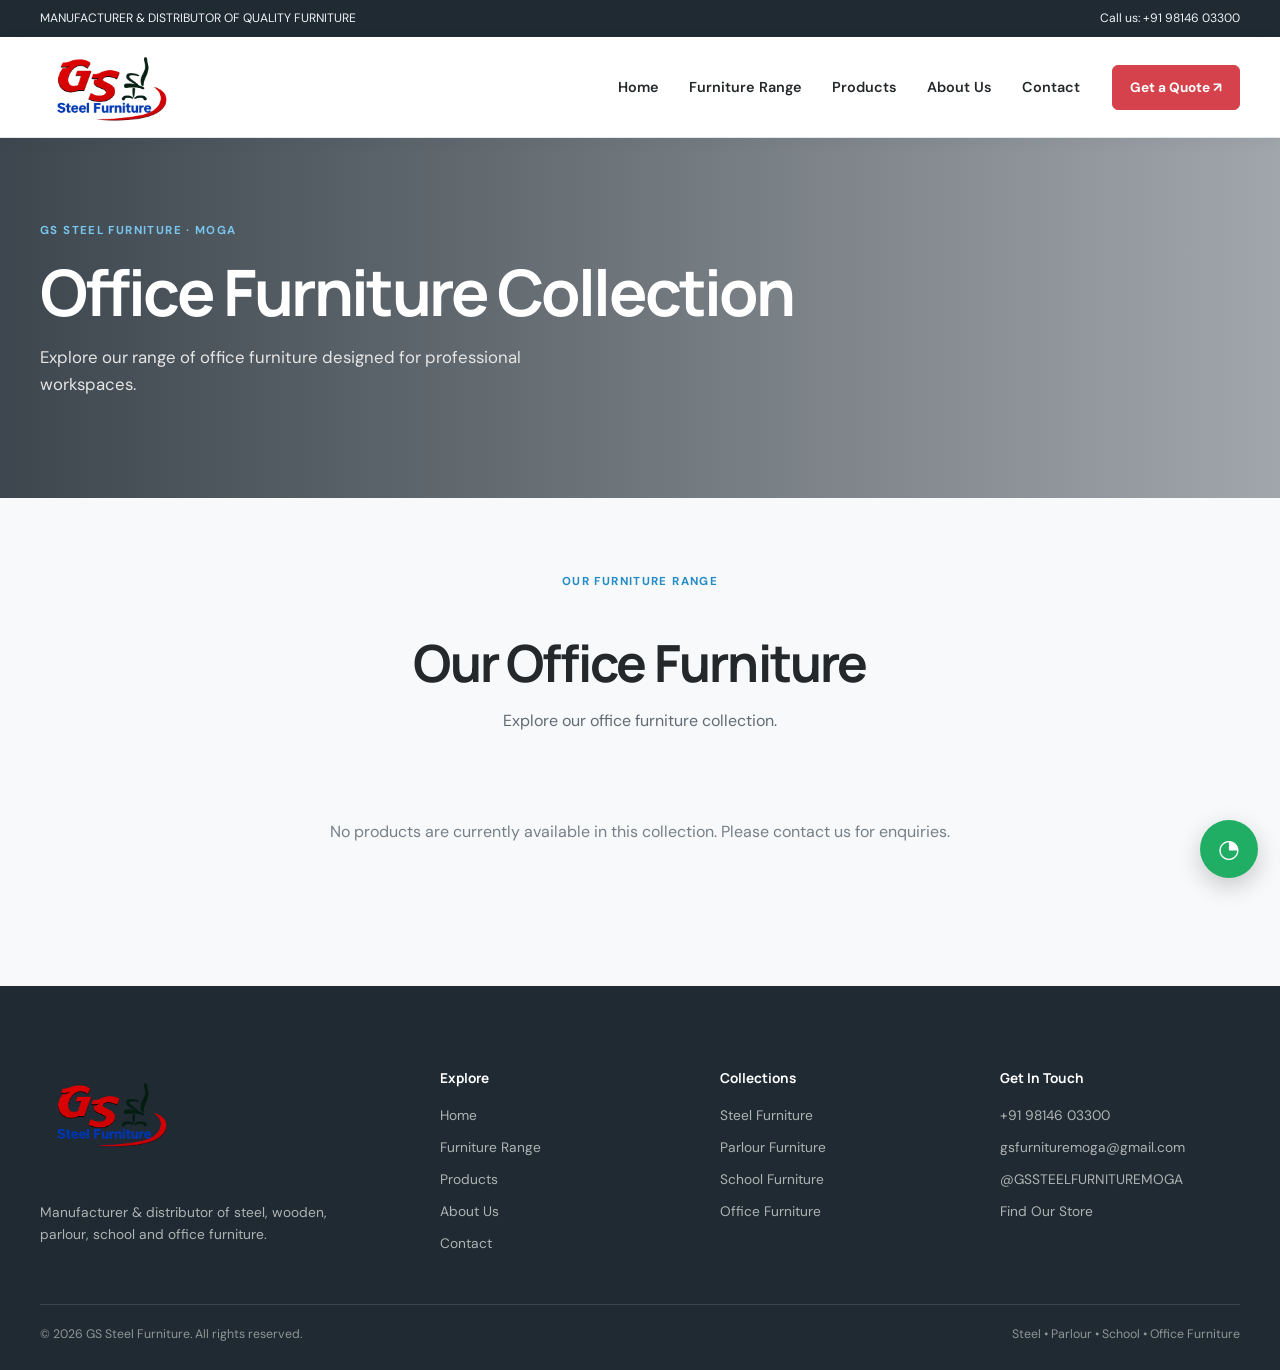
<file: officeFurniture.html>
<!DOCTYPE html>
<html lang="en">
<head>
    <meta charset="UTF-8">
    <meta name="viewport" content="width=device-width, initial-scale=1.0">
    <meta name="theme-color" content="#202a33">

    <meta name="description" content="Explore the office furniture collection at GS Steel Furniture, Moga, Punjab.">

    <title>Office Furniture Collection | GS Steel Furniture</title>

    <!-- Google Fonts -->
    <link rel="preconnect" href="https://fonts.googleapis.com">
    <link rel="preconnect" href="https://fonts.gstatic.com" crossorigin>

    <link href="https://fonts.googleapis.com/css2?family=DM+Sans:wght@400;500;600;700&family=Manrope:wght@400;500;600;700;800&display=swap" rel="stylesheet">

    <!-- Main Stylesheet -->
    <link rel="stylesheet" href="./style.css">

    <!-- Office Page Styles -->
    <style>
        /* OFFICE HERO */

        .office-hero {
            min-height: 360px;
            display: flex;
            align-items: center;
            color: white;
            background:
                linear-gradient(
                    90deg,
                    rgba(20, 31, 40, .82),
                    rgba(20, 31, 40, .38)
                ),
                url("https://images.unsplash.com/photo-1497366754035-f200968a6e72?auto=format&fit=crop&w=2000&q=85")
                center/cover;
        }

        .office-hero-content {
            width: min(1200px, calc(100% - 48px));
            margin: auto;
            padding: 75px 0;
        }

        .office-hero h1 {
            color: white;
            font-size: clamp(2.5rem, 5vw, 4rem);
            letter-spacing: -.045em;
            margin: 15px 0;
        }

        .office-hero p {
            max-width: 550px;
            color: #e5e5e5;
            font-size: 1.05rem;
        }

        .office-hero .eyebrow {
            color: #79c5ed;
        }

        /* PRODUCT SECTION */

        .office-products {
            padding: 75px 0 90px;
        }

        .office-products .container {
            width: min(1200px, calc(100% - 48px));
            margin: auto;
        }

        .office-products-heading {
            margin-bottom: 35px;
            text-align: center;
        }

        .office-products-heading h2 {
            margin-bottom: 10px;
        }

        .office-products-heading p {
            color: var(--muted);
        }

        /* PRODUCT GRID */

        .office-product-grid {
            display: grid;
            grid-template-columns: repeat(3, minmax(0, 1fr));
            gap: 22px;
        }

        /* PRODUCT CARD */

        .office-product-card {
            display: flex;
            flex-direction: column;
            background: white;
            border: 1px solid var(--line);
            border-radius: 10px;
            overflow: hidden;
            box-shadow: 0 5px 18px rgba(25, 43, 58, .045);
            transition: .25s;
        }

        .office-product-card:hover {
            transform: translateY(-5px);
            box-shadow: 0 15px 35px rgba(25, 43, 58, .11);
        }

        /* CORRECTED PRODUCT IMAGE SIZE */

        .office-product-image {
            width: 100%;
            height: 245px;
            overflow: hidden;
            position: relative;
            flex-shrink: 0;
            background: #eef1f3;
            display: flex;
            align-items: center;
            justify-content: center;
            color: #858b90;
            font-size: .8rem;
            font-weight: 700;
            letter-spacing: .06em;
        }

        .office-product-image img {
            width: 100%;
            height: 100%;
            object-fit: contain;
            display: block;
        }

        /* PRODUCT INFORMATION */

        .office-product-info {
            padding: 21px;
            width: 100%;
            box-sizing: border-box;
        }

        .office-product-info h3 {
            font-size: 1.1rem;
            margin: 0 0 18px;
        }

        .office-product-details {
            display: flex;
            flex-direction: column;
            gap: 11px;
        }

        .office-detail-row {
            display: flex;
            justify-content: space-between;
            gap: 12px;
            padding-bottom: 9px;
            border-bottom: 1px solid var(--line);
            font-size: .86rem;
        }

        .office-detail-label {
            font-weight: 700;
            color: var(--ink);
        }

        .office-detail-value {
            color: var(--muted);
            text-align: right;
        }

        /* EMPTY PRODUCT MESSAGE */

        .no-products-message {
            grid-column: 1 / -1;
            text-align: center;
            color: #777f87;
            padding: 35px 20px;
            font-size: 16px;
        }

        /* FEATURED PRODUCT LABEL */

        .product-featured-label {
            display: inline-block;
            color: #d6424b;
            font-size: 12px;
            font-weight: 700;
            text-transform: uppercase;
            letter-spacing: 1px;
            margin-bottom: 8px;
        }

        /* RESPONSIVE */

        @media (max-width: 900px) {
            .office-product-grid {
                grid-template-columns: repeat(2, minmax(0, 1fr));
            }
        }

        @media (max-width: 700px) {
            .office-hero {
                min-height: 300px;
            }

            .office-hero-content {
                width: min(100% - 34px, 1200px);
            }

            .office-products .container {
                width: min(100% - 34px, 1200px);
            }

            .office-product-grid {
                grid-template-columns: 1fr;
            }

            .office-product-image {
                height: 230px;
            }

            .office-products {
                padding: 65px 0;
            }
        }
    </style>
</head>

<body>

    <!-- TOP BAR -->
    <div class="topbar">
        <div class="container">
            <span>MANUFACTURER & DISTRIBUTOR OF QUALITY FURNITURE</span>
            <span>Call us: +91 98146 03300</span>
        </div>
    </div>

    <!-- NAVIGATION -->
    <header class="navbar">
        <div class="container nav-inner">

            <a href="index.html#home" class="logo">
                <img src="./images/GSlogoMAIN.png" alt="GS Steel Furniture">
            </a>

            <button class="menu-toggle" aria-label="Open menu" aria-expanded="false">
                ☰
            </button>

            <nav class="nav-links">
                <a href="index.html#home">Home</a>
                <a href="index.html#collections">Furniture Range</a>
                <a href="index.html#featured">Products</a>
                <a href="index.html#about">About Us</a>
                <a href="index.html#contact">Contact</a>
            </nav>

            <a class="btn btn-dark nav-cta" href="index.html#contact">
                Get a Quote ↗
            </a>

        </div>
    </header>

    <main>

        <!-- OFFICE HERO -->
        <section class="office-hero">
            <div class="office-hero-content">

                <div class="eyebrow">GS Steel Furniture · Moga</div>

                <h1>Office Furniture Collection</h1>

                <p>
                    Explore our range of office furniture designed
                    for professional workspaces.
                </p>

            </div>
        </section>

        <!-- OFFICE PRODUCTS -->
        <section class="office-products">

            <div class="container">

                <div class="office-products-heading">
                    <div class="eyebrow">Our Furniture Range</div>
                    <h2>Our Office Furniture</h2>
                    <p>Explore our office furniture collection.</p>
                </div>

                <!-- PRODUCTS LOADED FROM CMS -->
                <div class="office-product-grid"></div>

            </div>
        </section>

    </main>

    <!-- FOOTER -->
    <footer class="footer">
        <div class="container">

            <div class="footer-grid">

                <div>
                    <a class="logo" href="index.html#home">
                        <img src="./images/GSlogoMAIN.png" alt="GS Steel Furniture">
                    </a>

                    <p class="footer-description">
                        Manufacturer & distributor of steel, wooden,
                        parlour, school and office furniture.
                    </p>
                </div>

                <div>
                    <h4>Explore</h4>

                    <div class="footer-links">
                        <a href="index.html#home">Home</a>
                        <a href="index.html#collections">Furniture Range</a>
                        <a href="index.html#featured">Products</a>
                        <a href="index.html#about">About Us</a>
                        <a href="index.html#contact">Contact</a>
                    </div>
                </div>

                <div>
                    <h4>Collections</h4>

                    <div class="footer-links">
                        <a href="steelFurniture.html">Steel Furniture</a>
                        <a href="parlourFurniture.html">Parlour Furniture</a>
                        <a href="schoolFurniture.html">School Furniture</a>
                        <a href="officeFurniture.html">Office Furniture</a>
                    </div>
                </div>

                <div>
                    <h4>Get In Touch</h4>

                    <div class="footer-links">
                        <a href="tel:+919814603300">+91 98146 03300</a>

                        <a href="mailto:gsfurnituremoga@gmail.com">
                            gsfurnituremoga@gmail.com
                        </a>

                        <a href="https://www.instagram.com/gssteelfurnituremoga/" target="_blank" rel="noopener">
                            @GSSTEELFURNITUREMOGA
                        </a>

                        <a href="index.html#contact">Find Our Store</a>
                    </div>
                </div>

            </div>

            <div class="footer-bottom">
                <span>
                    © <span id="year"></span>
                    GS Steel Furniture. All rights reserved.
                </span>

                <span>
                    Steel • Parlour • School • Office Furniture
                </span>
            </div>

        </div>
    </footer>

    <!-- WHATSAPP BUTTON -->
    <a
        class="whatsapp"
        href="https://wa.me/919814603300"
        target="_blank"
        rel="noopener"
        aria-label="Chat with us on WhatsApp"
    >
        ◔
    </a>

    <!-- JAVASCRIPT -->

    <script src="./products.js"></script>

    <script>
        GSProducts.renderProducts(
            "office",
            ".office-product-grid"
        );
    </script>

    <script src="./script.js"></script>

</body>
</html>
</file>
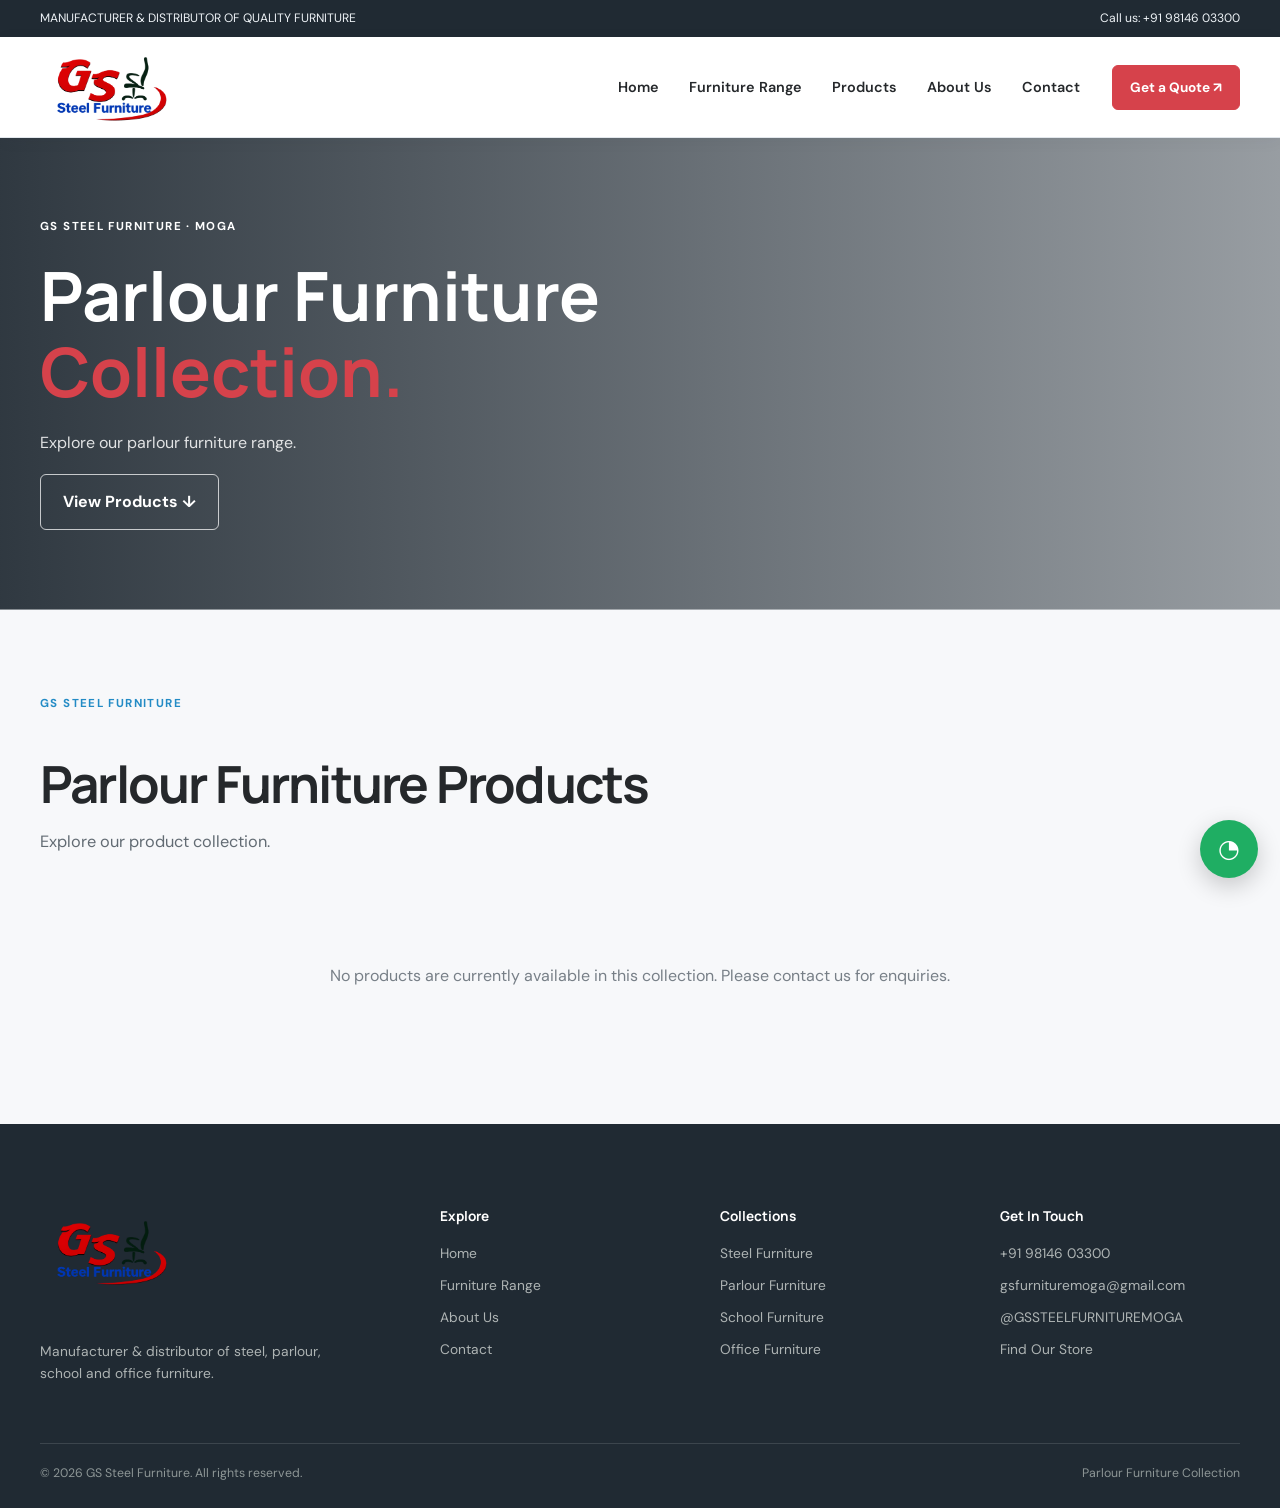
<file: parlourFurniture.html>
<!DOCTYPE html>
<html lang="en">

<head>
    <meta charset="UTF-8">
    <meta name="viewport" content="width=device-width, initial-scale=1.0">
    <meta name="theme-color" content="#202a33">

    <meta name="description" content="Explore the parlour furniture collection at GS Steel Furniture, Moga.">

    <title>Parlour Furniture Collection | GS Steel Furniture</title>

    <!-- Google Fonts -->
    <link rel="preconnect" href="https://fonts.googleapis.com">
    <link rel="preconnect" href="https://fonts.gstatic.com" crossorigin>
    <link href="https://fonts.googleapis.com/css2?family=DM+Sans:wght@400;500;600;700&family=Manrope:wght@400;500;600;700;800&display=swap" rel="stylesheet">

    <!-- Main CSS -->
    <link rel="stylesheet" href="style.css">

    <!-- Parlour Furniture Page Styling -->
    <style>

        /* HERO SECTION */

        .parlour-hero {
            min-height: 430px;
            display: flex;
            align-items: center;
            position: relative;
            background:
                linear-gradient(
                    90deg,
                    rgba(20, 30, 39, 0.88),
                    rgba(20, 30, 39, 0.42)
                ),
                url("https://images.unsplash.com/photo-1522337360788-8b13dee7a37e?auto=format&fit=crop&w=2000&q=85");

            background-size: cover;
            background-position: center;
            color: #ffffff;
        }

        .parlour-hero .hero-content {
            max-width: 700px;
            padding: 80px 0;
        }

        .parlour-hero .eyebrow {
            color: #ffffff;
        }

        .parlour-hero h1 {
            color: #ffffff;
            font-size: clamp(42px, 6vw, 68px);
            line-height: 1.12;
            margin: 20px 0;
        }

        .parlour-hero h1 em {
            color: #d6424b;
            font-style: normal;
        }

        .parlour-hero p {
            color: rgba(255, 255, 255, 0.85);
            max-width: 560px;
            line-height: 1.8;
        }


        /* PRODUCT SECTION */

        .parlour-products {
            padding: 85px 0;
            background: #f7f8fa;
        }

        .parlour-products .section-head {
            margin-bottom: 40px;
        }

        .parlour-product-grid {
            display: grid;
            grid-template-columns: repeat(3, minmax(0, 1fr));
            gap: 28px;
        }


        /* PRODUCT CARD */

        .parlour-product-card {
            background: #ffffff;
            border: 1px solid #e6e8eb;
            border-radius: 12px;
            overflow: hidden;
            display: flex;
            flex-direction: column;
            transition: transform 0.25s ease, box-shadow 0.25s ease;
        }

        .parlour-product-card:hover {
            transform: translateY(-5px);
            box-shadow: 0 12px 30px rgba(25, 43, 58, 0.09);
        }


        /* PRODUCT IMAGE */

        .parlour-product-image {
            width: 100%;
            height: 245px;
            overflow: hidden;
            position: relative;
            flex-shrink: 0;
            background: #e9edf0;
            display: flex;
            align-items: center;
            justify-content: center;
            color: #929ba3;
            font-size: 14px;
            letter-spacing: 1px;
        }

        .parlour-product-image img {
            width: 100%;
            height: 100%;
            object-fit: contain;
            display: block;
        }


        /* PRODUCT DETAILS */

        .parlour-product-info {
            padding: 24px;
            width: 100%;
            box-sizing: border-box;
        }

        .parlour-product-info h3 {
            font-family: 'Manrope', sans-serif;
            font-size: 21px;
            color: #202a33;
            margin: 0 0 20px;
        }

        .parlour-product-details {
            display: flex;
            flex-direction: column;
            gap: 13px;
        }

        .parlour-detail-row {
            display: flex;
            justify-content: space-between;
            gap: 12px;
            padding-bottom: 10px;
            border-bottom: 1px solid #edf0f2;
            font-size: 14px;
        }

        .parlour-detail-label {
            color: #777f87;
            font-weight: 600;
        }

        .parlour-detail-value {
            color: #202a33;
            text-align: right;
        }

        .no-products-message {
            grid-column: 1 / -1;
            text-align: center;
            color: #777f87;
            padding: 35px 20px;
            font-size: 16px;
        }

        .product-featured-label {
            display: inline-block;
            color: #d6424b;
            font-size: 12px;
            font-weight: 700;
            text-transform: uppercase;
            letter-spacing: 1px;
            margin-bottom: 8px;
        }


        /* RESPONSIVE */

        @media (max-width: 900px) {

            .parlour-product-grid {
                grid-template-columns: repeat(2, minmax(0, 1fr));
                gap: 20px;
            }

        }

        @media (max-width: 600px) {

            .parlour-hero {
                min-height: 360px;
                background-position: center;
            }

            .parlour-hero .hero-content {
                padding: 65px 0;
            }

            .parlour-product-grid {
                grid-template-columns: 1fr;
            }

            .parlour-product-image {
                height: 230px;
            }

            .parlour-products {
                padding: 60px 0;
            }

        }

    </style>

</head>

<body>

    <!-- TOP BAR -->
    <div class="topbar">
        <div class="container">
            <span>MANUFACTURER & DISTRIBUTOR OF QUALITY FURNITURE</span>
            <span>Call us: +91 98146 03300</span>
        </div>
    </div>


    <!-- NAVIGATION -->
    <header class="navbar">

        <div class="container nav-inner">

            <a href="index.html#home" class="logo">
                <img src="images/GSlogoMAIN.png" alt="GS Steel Furniture">
            </a>

            <button class="menu-toggle" aria-label="Open menu" aria-expanded="false">
                ☰
            </button>

            <nav class="nav-links">
                <a href="index.html#home">Home</a>
                <a href="index.html#collections">Furniture Range</a>
                <a href="index.html#featured">Products</a>
                <a href="index.html#about">About Us</a>
                <a href="index.html#contact">Contact</a>
            </nav>

            <a class="btn btn-dark nav-cta" href="index.html#contact">
                Get a Quote ↗
            </a>

        </div>

    </header>


    <main>

        <!-- PARLOUR FURNITURE HERO -->
        <section class="parlour-hero">

            <div class="container">

                <div class="hero-content">

                    <div class="eyebrow">
                        GS STEEL FURNITURE · MOGA
                    </div>

                    <h1>
                        Parlour Furniture<br>
                        <em>Collection.</em>
                    </h1>

                    <p>
                        Explore our parlour furniture range.
                    </p>

                    <div class="hero-actions">

                        <a class="btn btn-light" href="#products">
                            View Products ↓
                        </a>

                    </div>

                </div>

            </div>

        </section>


        <!-- PARLOUR FURNITURE PRODUCTS -->
        <section class="parlour-products" id="products">

            <div class="container">

                <div class="section-head">

                    <div>

                        <div class="eyebrow">
                            GS Steel Furniture
                        </div>

                        <h2>
                            Parlour Furniture Products
                        </h2>

                        <p class="section-intro">
                            Explore our product collection.
                        </p>

                    </div>

                </div>

                <!-- Products are loaded automatically from Pages CMS -->
                <div class="parlour-product-grid"></div>

            </div>

        </section>

    </main>


    <!-- FOOTER -->
    <footer class="footer">

        <div class="container">

            <div class="footer-grid">

                <div>

                    <a class="logo" href="index.html#home">
                        <img src="images/GSlogoMAIN.png" alt="GS Steel Furniture">
                    </a>

                    <p class="footer-description">
                        Manufacturer & distributor of steel, parlour,
                        school and office furniture.
                    </p>

                </div>


                <div>

                    <h4>Explore</h4>

                    <div class="footer-links">
                        <a href="index.html#home">Home</a>
                        <a href="index.html#collections">Furniture Range</a>
                        <a href="index.html#about">About Us</a>
                        <a href="index.html#contact">Contact</a>
                    </div>

                </div>


                <div>

                    <h4>Collections</h4>

                    <div class="footer-links">
                        <a href="steelFurniture.html">Steel Furniture</a>
                        <a href="parlourFurniture.html">Parlour Furniture</a>
                        <a href="schoolFurniture.html">School Furniture</a>
                        <a href="officeFurniture.html">Office Furniture</a>
                    </div>

                </div>


                <div>

                    <h4>Get In Touch</h4>

                    <div class="footer-links">

                        <a href="tel:+919814603300">
                            +91 98146 03300
                        </a>

                        <a href="mailto:gsfurnituremoga@gmail.com">
                            gsfurnituremoga@gmail.com
                        </a>

                        <a
                            href="https://www.instagram.com/gssteelfurnituremoga/"
                            target="_blank"
                            rel="noopener"
                        >
                            @GSSTEELFURNITUREMOGA
                        </a>

                        <a href="index.html#contact">
                            Find Our Store
                        </a>

                    </div>

                </div>

            </div>


            <div class="footer-bottom">

                <span>
                    © <span id="year"></span>
                    GS Steel Furniture. All rights reserved.
                </span>

                <span>
                    Parlour Furniture Collection
                </span>

            </div>

        </div>

    </footer>


    <!-- WHATSAPP FLOATING BUTTON -->
    <a
        class="whatsapp"
        href="https://wa.me/919814603300"
        target="_blank"
        rel="noopener"
        aria-label="Chat with us on WhatsApp"
    >
        ◔
    </a>


    <!-- JAVASCRIPT -->

    <!-- CENTRAL PRODUCT DATA -->
    <script src="./products.js"></script>

    <!-- LOAD PARLOUR FURNITURE PRODUCTS -->
    <script>
        GSProducts.renderProducts(
            "parlour",
            ".parlour-product-grid"
        );
    </script>

    <!-- MAIN WEBSITE JAVASCRIPT -->
    <script src="./script.js"></script>

</body>
</html>
</file>
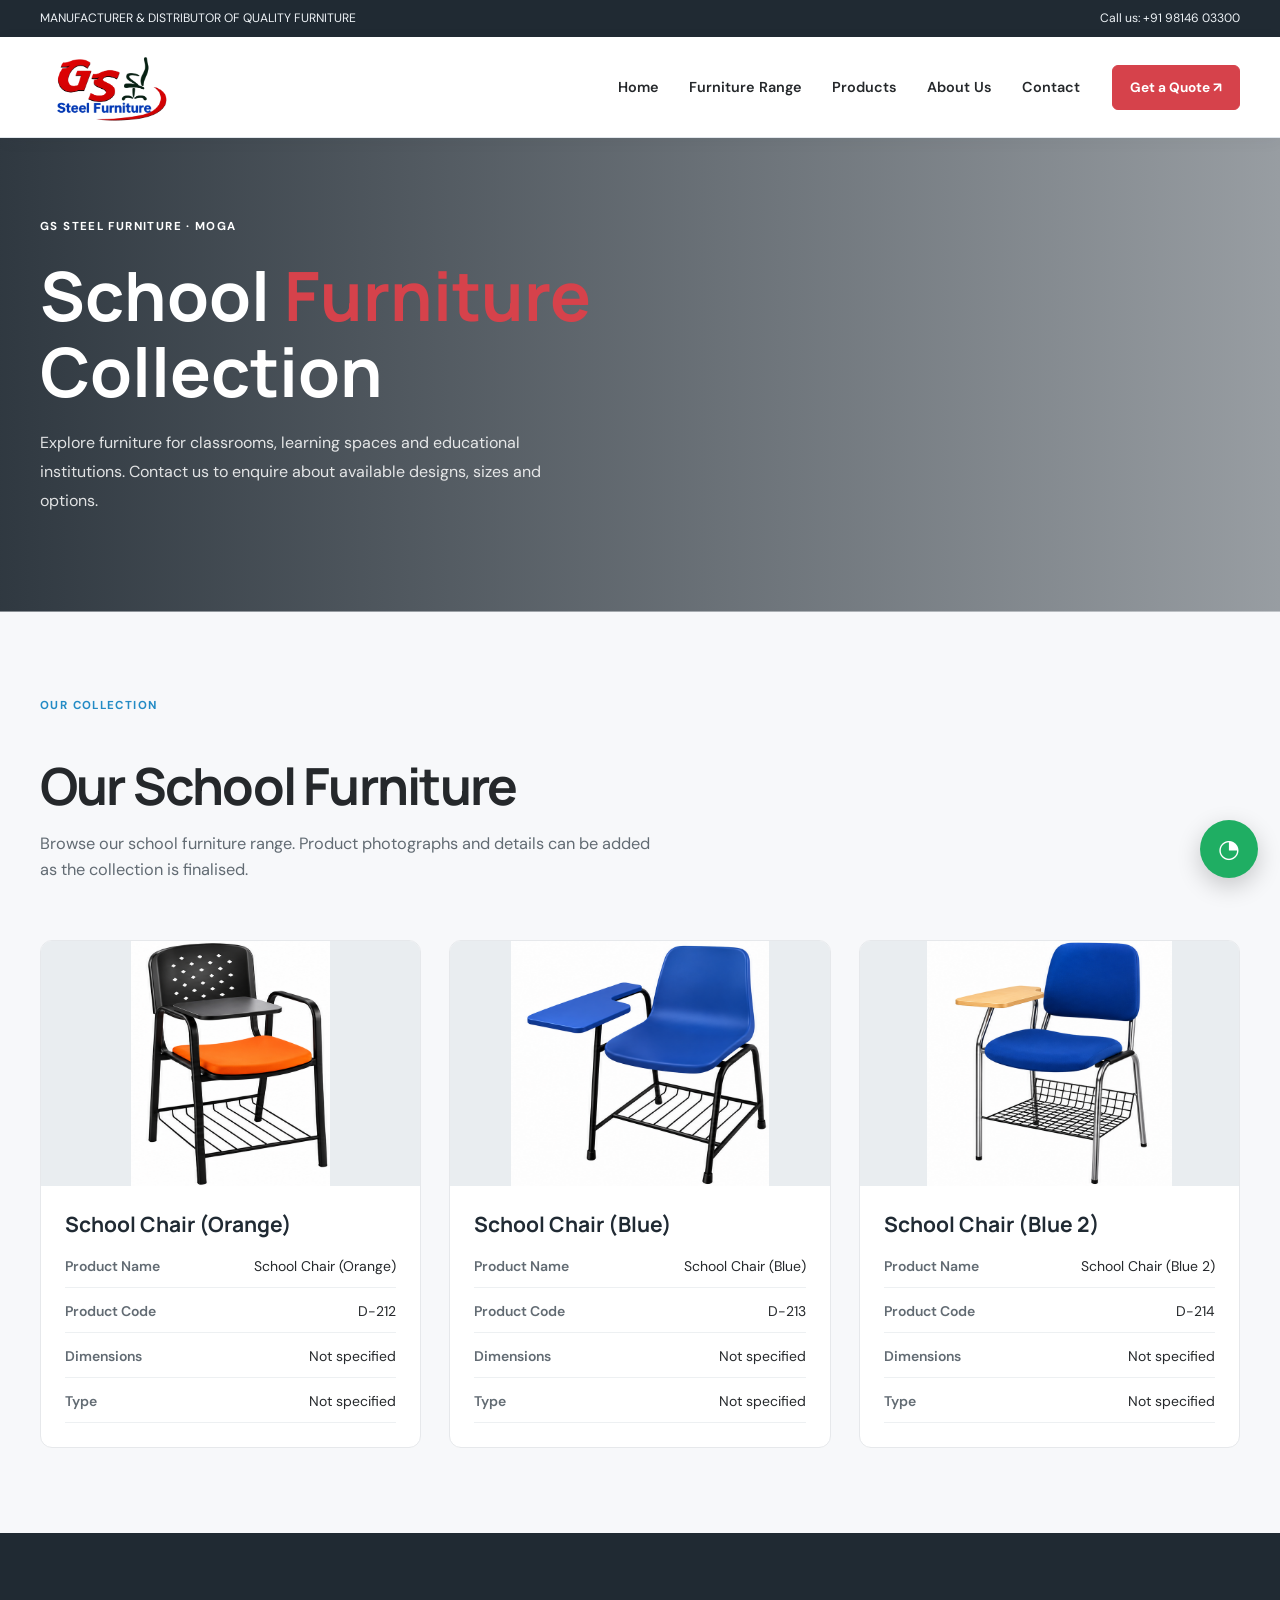
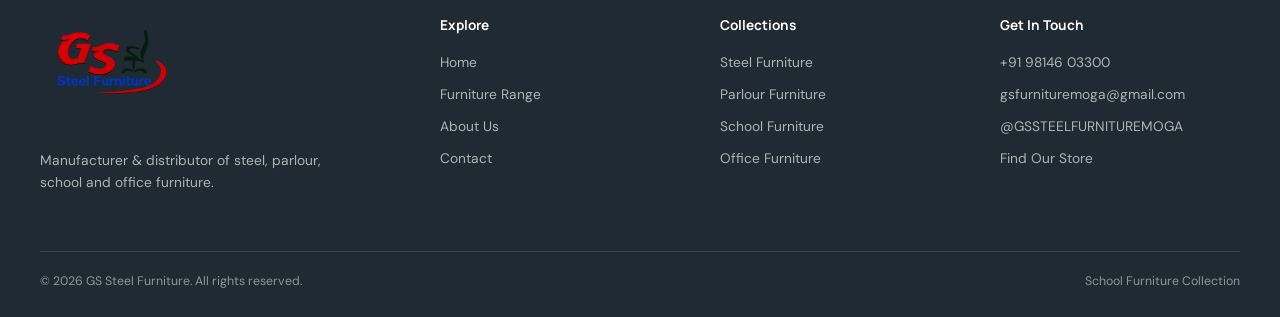
<file: schoolFurniture.html>
<!DOCTYPE html>
<html lang="en">

<head>
    <meta charset="UTF-8">
    <meta name="viewport" content="width=device-width, initial-scale=1.0">
    <meta name="theme-color" content="#202a33">

    <meta name="description" content="Explore the school furniture collection at GS Steel Furniture, Moga, Punjab.">

    <title>School Furniture Collection | GS Steel Furniture</title>

    <!-- Google Fonts -->
    <link rel="preconnect" href="https://fonts.googleapis.com">
    <link rel="preconnect" href="https://fonts.gstatic.com" crossorigin>
    <link href="https://fonts.googleapis.com/css2?family=DM+Sans:wght@400;500;600;700&family=Manrope:wght@400;500;600;700;800&display=swap" rel="stylesheet">

    <!-- Main CSS -->
    <link rel="stylesheet" href="style.css">

    <!-- School Furniture Page Styling -->
    <style>

        /* HERO SECTION */

        .school-hero {
            min-height: 430px;
            display: flex;
            align-items: center;
            position: relative;
            background:
                linear-gradient(
                    90deg,
                    rgba(20, 30, 39, 0.88),
                    rgba(20, 30, 39, 0.42)
                ),
                url("https://images.unsplash.com/photo-1538688423619-a81d3f23454b?auto=format&fit=crop&w=2000&q=85");

            background-size: cover;
            background-position: center;
            color: #ffffff;
        }

        .school-hero .hero-content {
            max-width: 700px;
            padding: 80px 0;
        }

        .school-hero .eyebrow {
            color: #ffffff;
        }

        .school-hero h1 {
            color: #ffffff;
            font-size: clamp(42px, 6vw, 68px);
            line-height: 1.12;
            margin: 20px 0;
        }

        .school-hero h1 em {
            color: #d6424b;
            font-style: normal;
        }

        .school-hero p {
            color: rgba(255, 255, 255, 0.85);
            max-width: 560px;
            line-height: 1.8;
        }


        /* PRODUCT SECTION */

        .school-products {
            padding: 85px 0;
            background: #f7f8fa;
        }

        .school-products .section-head {
            margin-bottom: 40px;
        }

        .school-product-grid {
            display: grid;
            grid-template-columns: repeat(3, minmax(0, 1fr));
            gap: 28px;
        }


        /* PRODUCT CARD */

        .school-product-card {
            background: #ffffff;
            border: 1px solid #e6e8eb;
            border-radius: 12px;
            overflow: hidden;
            display: flex;
            flex-direction: column;
            transition: transform 0.25s ease, box-shadow 0.25s ease;
        }

        .school-product-card:hover {
            transform: translateY(-5px);
            box-shadow: 0 12px 30px rgba(25, 43, 58, 0.09);
        }


        /* PRODUCT IMAGE */

        .school-product-image {
            width: 100%;
            height: 245px;
            overflow: hidden;
            position: relative;
            flex-shrink: 0;
            background: #e9edf0;
            display: flex;
            align-items: center;
            justify-content: center;
            color: #89939b;
            font-size: 13px;
            font-weight: 700;
            letter-spacing: 1px;
        }

        .school-product-image img {
            display: block;
            width: 100%;
            height: 100%;
            object-fit: contain;
        }


        /* PRODUCT DETAILS */

        .school-product-info {
            padding: 24px;
            width: 100%;
            box-sizing: border-box;
        }

        .school-product-info h3 {
            font-family: 'Manrope', sans-serif;
            font-size: 21px;
            line-height: 1.35;
            margin: 0 0 18px;
            color: #202a33;
        }

        .school-product-details {
            display: flex;
            flex-direction: column;
            gap: 13px;
        }

        .school-detail-row {
            display: flex;
            justify-content: space-between;
            align-items: flex-start;
            gap: 12px;
            font-size: 14px;
            line-height: 1.5;
            padding-bottom: 10px;
            border-bottom: 1px solid #edf0f2;
        }

        .school-detail-label {
            color: #626b73;
            font-weight: 600;
        }

        .school-detail-value {
            color: #25282b;
            text-align: right;
        }

        .no-products-message {
            grid-column: 1 / -1;
            text-align: center;
            color: #777f87;
            padding: 35px 20px;
            font-size: 16px;
        }

        .product-featured-label {
            display: inline-block;
            color: #d6424b;
            font-size: 12px;
            font-weight: 700;
            text-transform: uppercase;
            letter-spacing: 1px;
            margin-bottom: 8px;
        }


        /* RESPONSIVE */

        @media (max-width: 900px) {

            .school-product-grid {
                grid-template-columns: repeat(2, minmax(0, 1fr));
                gap: 20px;
            }

        }

        @media (max-width: 600px) {

            .school-hero {
                min-height: 360px;
            }

            .school-hero .hero-content {
                padding: 65px 0;
            }

            .school-products {
                padding: 60px 0;
            }

            .school-product-grid {
                grid-template-columns: 1fr;
            }

            .school-product-image {
                height: 230px;
            }

        }

    </style>

</head>

<body>

    <!-- TOP BAR -->
    <div class="topbar">
        <div class="container">
            <span>MANUFACTURER &amp; DISTRIBUTOR OF QUALITY FURNITURE</span>
            <span>Call us: +91 98146 03300</span>
        </div>
    </div>


    <!-- HEADER / NAVIGATION -->
    <header class="navbar">

        <div class="container nav-inner">

            <a href="index.html#home" class="logo">
                <img src="images/GSlogoMAIN.png" alt="GS Steel Furniture">
            </a>

            <button class="menu-toggle" aria-label="Open menu" aria-expanded="false">
                ☰
            </button>

            <nav class="nav-links">
                <a href="index.html#home">Home</a>
                <a href="index.html#collections">Furniture Range</a>
                <a href="index.html#featured">Products</a>
                <a href="index.html#about">About Us</a>
                <a href="index.html#contact">Contact</a>
            </nav>

            <a class="btn btn-dark nav-cta" href="index.html#contact">
                Get a Quote ↗
            </a>

        </div>

    </header>


    <main>

        <!-- HERO SECTION -->
        <section class="school-hero">

            <div class="container">

                <div class="hero-content">

                    <div class="eyebrow">
                        GS Steel Furniture · Moga
                    </div>

                    <h1>
                        School <em>Furniture</em> Collection
                    </h1>

                    <p>
                        Explore furniture for classrooms, learning spaces and educational institutions.
                        Contact us to enquire about available designs, sizes and options.
                    </p>

                </div>

            </div>

        </section>


        <!-- PRODUCTS SECTION -->
        <section class="school-products" id="products">

            <div class="container">

                <div class="section-head">

                    <div>

                        <div class="eyebrow">
                            Our Collection
                        </div>

                        <h2>
                            Our School Furniture
                        </h2>

                        <p class="section-intro">
                            Browse our school furniture range. Product photographs and details
                            can be added as the collection is finalised.
                        </p>

                    </div>

                </div>

                <!-- Products are loaded automatically from Pages CMS -->
                <div class="school-product-grid"></div>

            </div>

        </section>

    </main>


    <!-- FOOTER -->
    <footer class="footer">

        <div class="container">

            <div class="footer-grid">

                <div>

                    <a class="logo" href="index.html#home">
                        <img src="images/GSlogoMAIN.png" alt="GS Steel Furniture">
                    </a>

                    <p class="footer-description">
                        Manufacturer &amp; distributor of steel, parlour,
                        school and office furniture.
                    </p>

                </div>


                <div>

                    <h4>Explore</h4>

                    <div class="footer-links">
                        <a href="index.html#home">Home</a>
                        <a href="index.html#collections">Furniture Range</a>
                        <a href="index.html#about">About Us</a>
                        <a href="index.html#contact">Contact</a>
                    </div>

                </div>


                <div>

                    <h4>Collections</h4>

                    <div class="footer-links">
                        <a href="steelFurniture.html">Steel Furniture</a>
                        <a href="parlourFurniture.html">Parlour Furniture</a>
                        <a href="schoolFurniture.html">School Furniture</a>
                        <a href="officeFurniture.html">Office Furniture</a>
                    </div>

                </div>


                <div>

                    <h4>Get In Touch</h4>

                    <div class="footer-links">

                        <a href="tel:+919814603300">
                            +91 98146 03300
                        </a>

                        <a href="mailto:gsfurnituremoga@gmail.com">
                            gsfurnituremoga@gmail.com
                        </a>

                        <a
                            href="https://www.instagram.com/gssteelfurnituremoga/"
                            target="_blank"
                            rel="noopener"
                        >
                            @GSSTEELFURNITUREMOGA
                        </a>

                        <a href="index.html#contact">
                            Find Our Store
                        </a>

                    </div>

                </div>

            </div>


            <div class="footer-bottom">

                <span>
                    © <span id="year"></span>
                    GS Steel Furniture. All rights reserved.
                </span>

                <span>
                    School Furniture Collection
                </span>

            </div>

        </div>

    </footer>


    <!-- WHATSAPP FLOATING BUTTON -->
    <a
        class="whatsapp"
        href="https://wa.me/919814603300"
        target="_blank"
        rel="noopener"
        aria-label="Chat with us on WhatsApp"
    >
        ◔
    </a>


    <!-- JAVASCRIPT -->

    <!-- CENTRAL PRODUCT DATA -->
    <script src="./products.js"></script>

    <!-- LOAD SCHOOL FURNITURE PRODUCTS -->
    <script>
        GSProducts.renderProducts(
            "school",
            ".school-product-grid"
        );
    </script>

    <!-- MAIN WEBSITE JAVASCRIPT -->
    <script src="./script.js"></script>

</body>
</html>
</file>
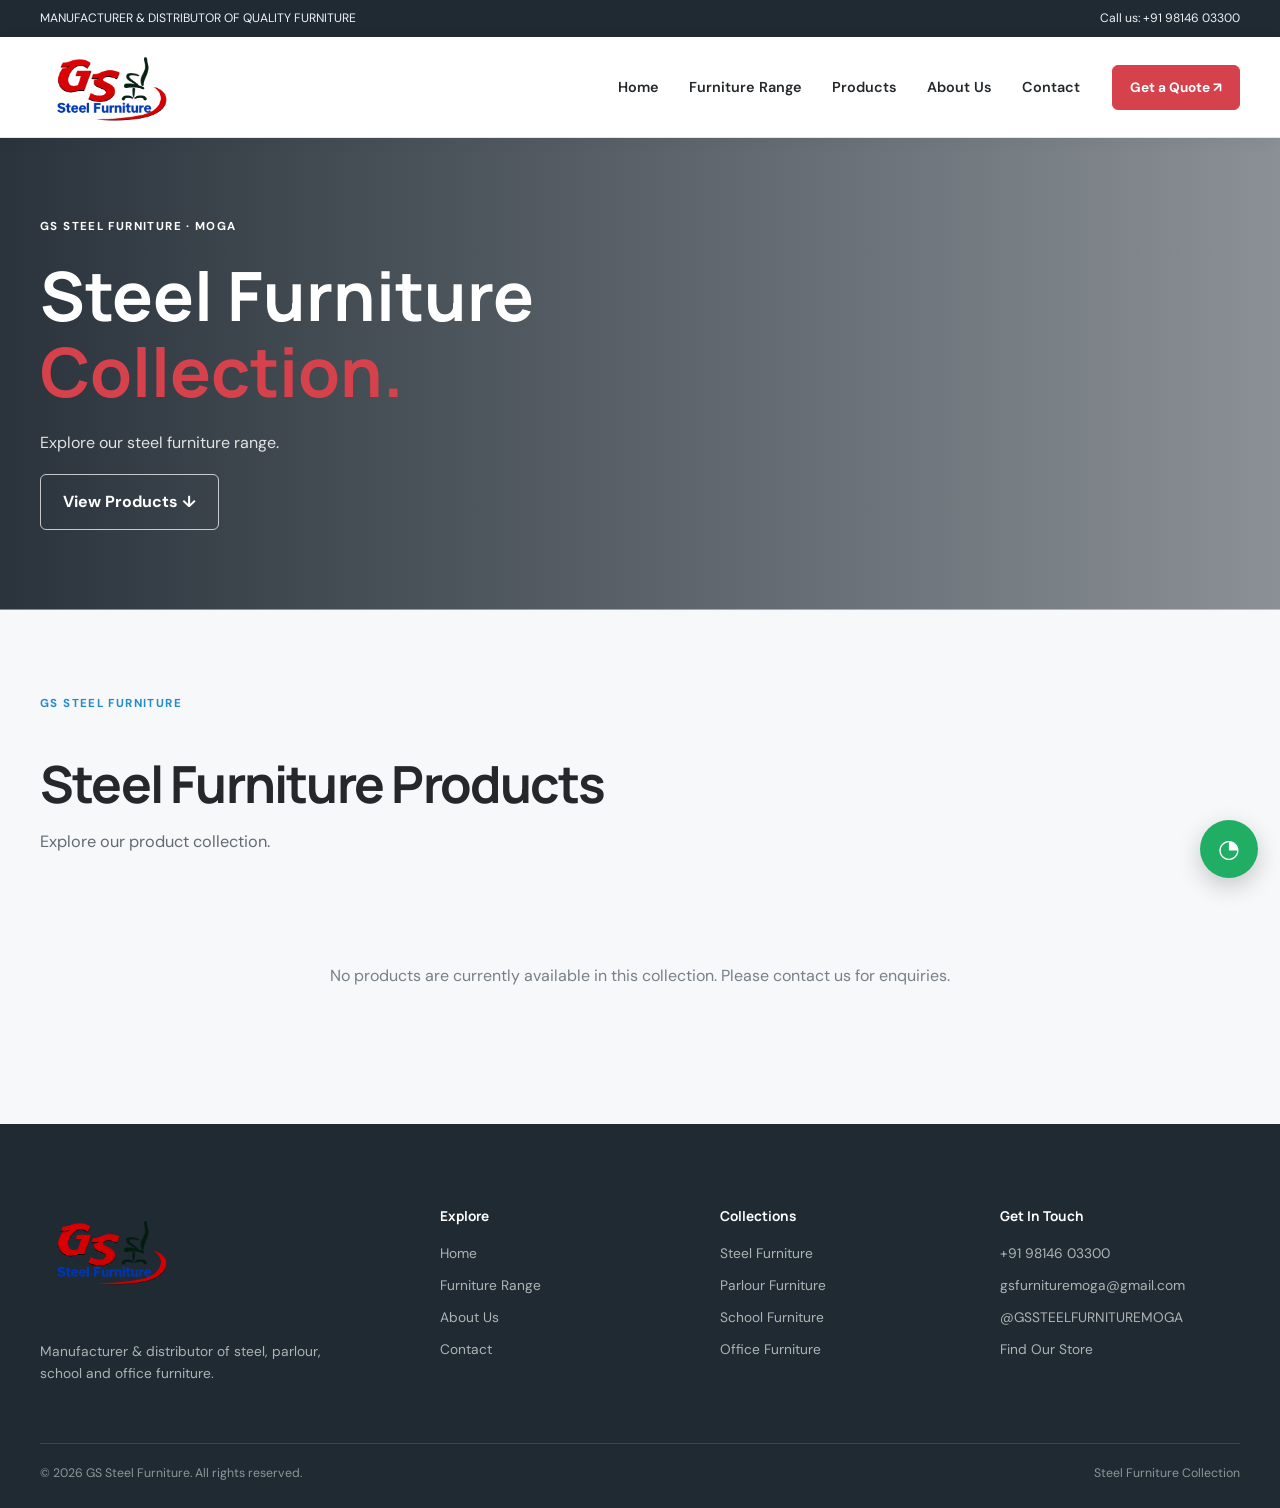
<file: steelFurniture.html>
<!DOCTYPE html>
<html lang="en">

<head>
    <meta charset="UTF-8">
    <meta name="viewport" content="width=device-width, initial-scale=1.0">
    <meta name="theme-color" content="#202a33">

    <meta name="description" content="Explore the steel furniture collection at GS Steel Furniture, Moga.">

    <title>Steel Furniture Collection | GS Steel Furniture</title>

    <!-- Google Fonts -->
    <link rel="preconnect" href="https://fonts.googleapis.com">
    <link rel="preconnect" href="https://fonts.gstatic.com" crossorigin>
    <link href="https://fonts.googleapis.com/css2?family=DM+Sans:wght@400;500;600;700&family=Manrope:wght@400;500;600;700;800&display=swap" rel="stylesheet">

    <!-- Main CSS -->
    <link rel="stylesheet" href="style.css">

    <!-- Steel Furniture Page Styling -->
    <style>

        /* HERO SECTION */

        .steel-hero {
            min-height: 430px;
            display: flex;
            align-items: center;
            position: relative;
            background:
                linear-gradient(
                    90deg,
                    rgba(20, 30, 39, 0.90),
                    rgba(20, 30, 39, 0.48)
                ),
                url("https://images.unsplash.com/photo-1631679706909-1844bbd07221?auto=format&fit=crop&w=2000&q=85");

            background-size: cover;
            background-position: center;
            color: #ffffff;
        }

        .steel-hero .hero-content {
            max-width: 700px;
            padding: 80px 0;
        }

        .steel-hero .eyebrow {
            color: #ffffff;
        }

        .steel-hero h1 {
            color: #ffffff;
            font-size: clamp(42px, 6vw, 68px);
            line-height: 1.12;
            margin: 20px 0;
        }

        .steel-hero h1 em {
            color: #d6424b;
            font-style: normal;
        }

        .steel-hero p {
            color: rgba(255, 255, 255, 0.85);
            max-width: 560px;
            line-height: 1.8;
        }


        /* PRODUCT SECTION */

        .steel-products {
            padding: 85px 0;
            background: #f7f8fa;
        }

        .steel-products .section-head {
            margin-bottom: 40px;
        }

        .steel-product-grid {
            display: grid;
            grid-template-columns: repeat(3, minmax(0, 1fr));
            gap: 28px;
        }


        /* PRODUCT CARD */

        .steel-product-card {
            background: #ffffff;
            border: 1px solid #e6e8eb;
            border-radius: 12px;
            overflow: hidden;
            display: flex;
            flex-direction: column;
            transition: transform 0.25s ease, box-shadow 0.25s ease;
        }

        .steel-product-card:hover {
            transform: translateY(-5px);
            box-shadow: 0 12px 30px rgba(25, 43, 58, 0.09);
        }


        /* PRODUCT IMAGE */

        .steel-product-image {
            width: 100%;
            height: 245px;
            overflow: hidden;
            position: relative;
            flex-shrink: 0;
            background: #e9edf0;
            display: flex;
            align-items: center;
            justify-content: center;
            color: #929ba3;
            font-size: 14px;
            letter-spacing: 1px;
        }

        .steel-product-image img {
            width: 100%;
            height: 100%;
            object-fit: contain;
            display: block;
        }


        /* PRODUCT DETAILS */

        .steel-product-info {
            padding: 24px;
            width: 100%;
            box-sizing: border-box;
        }

        .steel-product-info h3 {
            font-family: 'Manrope', sans-serif;
            font-size: 21px;
            color: #202a33;
            margin: 0 0 20px;
        }

        .steel-product-details {
            display: flex;
            flex-direction: column;
            gap: 13px;
        }

        .steel-detail-row {
            display: flex;
            justify-content: space-between;
            gap: 12px;
            padding-bottom: 10px;
            border-bottom: 1px solid #edf0f2;
            font-size: 14px;
        }

        .steel-detail-label {
            color: #777f87;
            font-weight: 600;
        }

        .steel-detail-value {
            color: #202a33;
            text-align: right;
        }

        .no-products-message {
            grid-column: 1 / -1;
            text-align: center;
            color: #777f87;
            padding: 35px 20px;
            font-size: 16px;
        }

        .product-featured-label {
            display: inline-block;
            color: #d6424b;
            font-size: 12px;
            font-weight: 700;
            text-transform: uppercase;
            letter-spacing: 1px;
            margin-bottom: 8px;
        }


        /* RESPONSIVE */

        @media (max-width: 900px) {

            .steel-product-grid {
                grid-template-columns: repeat(2, minmax(0, 1fr));
                gap: 20px;
            }

        }

        @media (max-width: 600px) {

            .steel-hero {
                min-height: 360px;
                background-position: center;
            }

            .steel-hero .hero-content {
                padding: 65px 0;
            }

            .steel-product-grid {
                grid-template-columns: 1fr;
            }

            .steel-product-image {
                height: 230px;
            }

            .steel-products {
                padding: 60px 0;
            }

        }

    </style>

</head>

<body>

    <!-- TOP BAR -->
    <div class="topbar">
        <div class="container">
            <span>MANUFACTURER & DISTRIBUTOR OF QUALITY FURNITURE</span>
            <span>Call us: +91 98146 03300</span>
        </div>
    </div>


    <!-- NAVIGATION -->
    <header class="navbar">

        <div class="container nav-inner">

            <a href="index.html#home" class="logo">
                <img src="images/GSlogoMAIN.png" alt="GS Steel Furniture">
            </a>

            <button class="menu-toggle" aria-label="Open menu" aria-expanded="false">
                ☰
            </button>

            <nav class="nav-links">
                <a href="index.html#home">Home</a>
                <a href="index.html#collections">Furniture Range</a>
                <a href="index.html#featured">Products</a>
                <a href="index.html#about">About Us</a>
                <a href="index.html#contact">Contact</a>
            </nav>

            <a class="btn btn-dark nav-cta" href="index.html#contact">
                Get a Quote ↗
            </a>

        </div>

    </header>


    <main>

        <!-- STEEL FURNITURE HERO -->
        <section class="steel-hero">

            <div class="container">

                <div class="hero-content">

                    <div class="eyebrow">
                        GS STEEL FURNITURE · MOGA
                    </div>

                    <h1>
                        Steel Furniture<br>
                        <em>Collection.</em>
                    </h1>

                    <p>
                        Explore our steel furniture range.
                    </p>

                    <div class="hero-actions">

                        <a class="btn btn-light" href="#products">
                            View Products ↓
                        </a>

                    </div>

                </div>

            </div>

        </section>


        <!-- STEEL FURNITURE PRODUCTS -->
        <section class="steel-products" id="products">

            <div class="container">

                <div class="section-head">

                    <div>

                        <div class="eyebrow">
                            GS Steel Furniture
                        </div>

                        <h2>
                            Steel Furniture Products
                        </h2>

                        <p class="section-intro">
                            Explore our product collection.
                        </p>

                    </div>

                </div>

                <!-- Products are loaded automatically from Pages CMS -->
                <div class="steel-product-grid"></div>

            </div>

        </section>

    </main>


    <!-- FOOTER -->
    <footer class="footer">

        <div class="container">

            <div class="footer-grid">

                <div>

                    <a class="logo" href="index.html#home">
                        <img src="images/GSlogoMAIN.png" alt="GS Steel Furniture">
                    </a>

                    <p class="footer-description">
                        Manufacturer & distributor of steel, parlour,
                        school and office furniture.
                    </p>

                </div>


                <div>

                    <h4>Explore</h4>

                    <div class="footer-links">
                        <a href="index.html#home">Home</a>
                        <a href="index.html#collections">Furniture Range</a>
                        <a href="index.html#about">About Us</a>
                        <a href="index.html#contact">Contact</a>
                    </div>

                </div>


                <div>

                    <h4>Collections</h4>

                    <div class="footer-links">
                        <a href="steelFurniture.html">Steel Furniture</a>
                        <a href="parlourFurniture.html">Parlour Furniture</a>
                        <a href="schoolFurniture.html">School Furniture</a>
                        <a href="officeFurniture.html">Office Furniture</a>
                    </div>

                </div>


                <div>

                    <h4>Get In Touch</h4>

                    <div class="footer-links">

                        <a href="tel:+919814603300">
                            +91 98146 03300
                        </a>

                        <a href="mailto:gsfurnituremoga@gmail.com">
                            gsfurnituremoga@gmail.com
                        </a>

                        <a
                            href="https://www.instagram.com/gssteelfurnituremoga/"
                            target="_blank"
                            rel="noopener"
                        >
                            @GSSTEELFURNITUREMOGA
                        </a>

                        <a href="index.html#contact">
                            Find Our Store
                        </a>

                    </div>

                </div>

            </div>


            <div class="footer-bottom">

                <span>
                    © <span id="year"></span>
                    GS Steel Furniture. All rights reserved.
                </span>

                <span>
                    Steel Furniture Collection
                </span>

            </div>

        </div>

    </footer>


    <!-- WHATSAPP FLOATING BUTTON -->
    <a
        class="whatsapp"
        href="https://wa.me/919814603300"
        target="_blank"
        rel="noopener"
        aria-label="Chat with us on WhatsApp"
    >
        ◔
    </a>


    <!-- JAVASCRIPT -->

    <!-- CENTRAL PRODUCT DATA -->
    <script src="./products.js"></script>

    <!-- LOAD STEEL FURNITURE PRODUCTS -->
    <script>
        GSProducts.renderProducts(
            "steel",
            ".steel-product-grid"
        );
    </script>

    <!-- MAIN WEBSITE JAVASCRIPT -->
    <script src="./script.js"></script>

</body>
</html>
</file>
<file: style.css>
/* ========================================
   GS STEEL FURNITURE
   Main Website Stylesheet
   Red, Blue, White Brand Theme
======================================== */

:root {
    --ink: #25282b;
    --muted: #626b73;
    --paper: #f7f9fb;
    --white: #ffffff;
    --line: #e2e7ec;
    --accent: #d6424b;
    --blue: #238bc5;
    --dark: #202a33;
    --radius: 12px;
    --max: 1200px;
}

/* RESET */

* {
    box-sizing: border-box;
}

html {
    scroll-behavior: smooth;
}

body {
    margin: 0;
    background: var(--paper);
    color: var(--ink);
    font-family: "DM Sans", sans-serif;
    line-height: 1.6;
}

a {
    color: inherit;
    text-decoration: none;
}

button {
    font: inherit;
}

.container {
    width: min(var(--max), calc(100% - 48px));
    margin: auto;
}

h1, h2, h3 {
    font-family: Manrope, sans-serif;
    line-height: 1.12;
}

h2 {
    font-size: clamp(2rem, 4vw, 3.35rem);
    letter-spacing: -.035em;
    margin-bottom: 16px;
    color: var(--ink);
}

/* GENERAL */

.eyebrow {
    text-transform: uppercase;
    letter-spacing: .12em;
    font-size: .72rem;
    font-weight: 700;
    color: var(--blue);
}

.section {
    padding: 100px 0;
}

.section-intro {
    max-width: 620px;
    color: var(--muted);
    font-size: 1.02rem;
}

.btn {
    display: inline-flex;
    align-items: center;
    justify-content: center;
    gap: 10px;
    padding: 14px 22px;
    border: 1px solid transparent;
    border-radius: 6px;
    font-weight: 700;
    transition: .25s;
    cursor: pointer;
}

.btn-dark {
    background: var(--accent);
    color: white;
    border-color: var(--accent);
}

.btn-dark:hover {
    background: #b92f39;
    border-color: #b92f39;
    transform: translateY(-2px);
}

.btn-light {
    border-color: #ffffffb8;
    color: white;
}

.btn-light:hover {
    background: white;
    color: var(--accent);
}

/* TOP BAR */

.topbar {
    background: var(--dark);
    color: #edf2f6;
    font-size: .76rem;
    padding: 9px 0;
}

.topbar .container {
    display: flex;
    justify-content: space-between;
    gap: 15px;
}

/* NAVIGATION */

.navbar {
    position: sticky;
    top: 0;
    z-index: 20;
    background: rgba(255, 255, 255, .97);
    backdrop-filter: blur(14px);
    border-bottom: 1px solid var(--line);
    box-shadow: 0 3px 16px rgba(25, 43, 58, .045);
}

.nav-inner {
    height: 100px;
    display: flex;
    align-items: center;
    justify-content: flex-start;
    gap: 24px;
}

.logo {
    display: inline-flex;
    align-items: center;
    gap: 12px;
    margin-right: auto;
    color: var(--accent);
    font: 800 1.35rem Manrope, sans-serif;
    letter-spacing: .035em;
    line-height: 1.1;
}

/* LOGO IMAGE */

.logo img {
    display: block;
    width: 145px;
    height: 125px;
    object-fit: contain;
    flex-shrink: 0;
}

.logo span {
    color: var(--blue);
}

.nav-links {
    display: flex;
    align-items: center;
    gap: 30px;
    font-size: .9rem;
    font-weight: 600;
}

.nav-links a {
    transition: .2s;
}

.nav-links a:hover {
    color: var(--accent);
}

.nav-cta {
    font-size: .85rem;
    padding: 11px 17px;
    margin-left: 8px;
}

.menu-toggle {
    display: none;
    background: none;
    border: 0;
    font-size: 1.6rem;
    cursor: pointer;
}

/* HERO */

.hero {
    min-height: 660px;

    background:
        linear-gradient(
            90deg,
            rgba(20,31,40,.88) 0%,
            rgba(20,31,40,.66) 48%,
            rgba(20,31,40,.16) 100%
        ),
        url("https://images.unsplash.com/photo-1616486338812-3dadae4b4ace?auto=format&fit=crop&w=2000&q=85")
        center/cover;

    display: flex;
    align-items: center;
    color: white;
}

.hero-content {
    max-width: 650px;
    padding: 100px 0;
}

.hero h1 {
    color: white;
    font-size: clamp(3.1rem, 7vw, 6.3rem);
    letter-spacing: -.065em;
    margin: 20px 0 22px;
}

.hero h1 em {
    font-style: normal;
    color: #79c5ed;
}

.hero p {
    max-width: 510px;
    color: #e0e1df;
    font-size: 1.08rem;
    margin-bottom: 32px;
}

.hero-actions {
    display: flex;
    gap: 12px;
    flex-wrap: wrap;
}

.hero-note {
    margin-top: 60px;
    display: flex;
    align-items: center;
    gap: 15px;
    color: #d5d6d4;
    font-size: .8rem;
}

.hero-note:before {
    content: "";
    width: 45px;
    height: 1px;
    background: var(--accent);
}

/* TRUST SECTION */

.trust-strip {
    background: white;
    border-bottom: 1px solid var(--line);
}

.trust-grid {
    display: grid;
    grid-template-columns: repeat(4, 1fr);
    padding: 25px 0;
}

.trust-item {
    display: flex;
    align-items: center;
    justify-content: center;
    gap: 12px;
    border-right: 1px solid var(--line);
    font-size: .88rem;
    font-weight: 700;
}

.trust-item:last-child {
    border: 0;
}

.trust-icon {
    font-size: 1.25rem;
    color: var(--accent);
}

/* SECTION HEADINGS */

.section-head {
    display: flex;
    align-items: end;
    justify-content: space-between;
    gap: 30px;
    margin-bottom: 42px;
}

.section-head > div {
    max-width: 650px;
}

.text-link {
    font-weight: 700;
    border-bottom: 1px solid var(--accent);
    padding-bottom: 5px;
    white-space: nowrap;
}

/* CATEGORIES */

.categories {
    display: grid;
    grid-template-columns: repeat(3, 1fr);
    gap: 18px;
}

.category-card {
    position: relative;
    min-height: 300px;
    overflow: hidden;
    border-radius: 10px;
    background: #ddd;
    color: white;
}

.category-card img {
    width: 100%;
    height: 100%;
    min-height: 300px;
    object-fit: cover;
    position: absolute;
    inset: 0;
    transition: transform .6s;
}

.category-card:after {
    content: "";
    position: absolute;
    inset: 0;
    background: linear-gradient(
        0deg,
        rgba(20,31,40,.86) 0%,
        rgba(20,31,40,.04) 75%
    );
}

.category-card:hover img {
    transform: scale(1.06);
}

.category-copy {
    position: absolute;
    z-index: 1;
    bottom: 24px;
    left: 25px;
    right: 25px;
}

.category-copy h3 {
    color: white;
    font-size: 1.55rem;
    margin-bottom: 5px;
}

.category-copy p {
    color: #e5e5e5;
    font-size: .86rem;
    margin: 0;
}

/* PRODUCTS */

.products-section {
    background: white;
}

.product-grid {
    display: grid;
    grid-template-columns: repeat(3, 1fr);
    gap: 22px;
}

.product-card {
    border: 1px solid #e1e7ec;
    border-radius: 10px;
    overflow: hidden;
    background: white;
    transition: .25s;
    box-shadow: 0 5px 18px rgba(25,43,58,.035);
}

.product-card:hover {
    transform: translateY(-5px);
    box-shadow: 0 15px 35px rgba(25,43,58,.11);
}

.product-image {
    height: 270px;
    background: #f0f3f5;
    position: relative;
    overflow: hidden;
}

.product-image img {
    width: 100%;
    height: 100%;
    object-fit: cover;
    transition: .5s;
}

.product-card:hover img {
    transform: scale(1.04);
}

.tag {
    position: absolute;
    top: 15px;
    left: 15px;
    background: white;
    color: var(--accent);
    padding: 6px 10px;
    border-radius: 4px;
    font-size: .68rem;
    font-weight: 800;
    letter-spacing: .045em;
    text-transform: uppercase;
}

.product-info {
    padding: 21px;
}

.product-info h3 {
    font-size: 1.1rem;
    margin-bottom: 7px;
}

.product-info p {
    font-size: .86rem;
    color: var(--muted);
    margin-bottom: 16px;
}

.product-bottom {
    display: flex;
    justify-content: space-between;
    align-items: center;
    gap: 12px;
}

.price {
    font-weight: 800;
    font-family: Manrope, sans-serif;
}

.enquire {
    font-size: .8rem;
    font-weight: 700;
    color: var(--accent);
    border-bottom: 1px solid var(--accent);
}

/* FEATURE SECTION */

.feature-band {
    background: var(--dark);
    color: white;
    display: grid;
    grid-template-columns: 1fr 1fr;
    min-height: 560px;
}

.feature-image {
    min-height: 450px;
    background:
        url("https://images.unsplash.com/photo-1600210492486-724fe5c67fb0?auto=format&fit=crop&w=1200&q=85")
        center/cover;
}

.feature-copy {
    padding: 80px clamp(35px, 7vw, 110px);
    display: flex;
    flex-direction: column;
    justify-content: center;
}

.feature-copy h2 {
    max-width: 520px;
    color: white;
}

.feature-copy p {
    color: #bfc3c2;
    max-width: 500px;
}

.feature-points {
    display: grid;
    grid-template-columns: 1fr 1fr;
    gap: 22px;
    margin: 26px 0 34px;
}

.feature-point {
    border-top: 1px solid #ffffff30;
    padding-top: 13px;
}

.feature-point strong {
    display: block;
    font: 700 1.05rem Manrope;
}

.feature-point span {
    font-size: .8rem;
    color: #bfc3c2;
}

/* ABOUT */

.about-grid {
    display: grid;
    grid-template-columns: 1fr 1fr;
    gap: 80px;
    align-items: center;
}

.about-image {
    position: relative;
}

.about-image img {
    width: 100%;
    height: 520px;
    object-fit: cover;
    border-radius: var(--radius);
}

.image-stamp {
    position: absolute;
    right: -22px;
    bottom: 28px;
    background: var(--accent);
    color: white;
    padding: 20px 23px;
    font: 700 .9rem Manrope;
    max-width: 160px;
    border-radius: 6px;
}

.about-copy p {
    color: var(--muted);
}

.about-list {
    list-style: none;
    padding: 0;
    margin: 28px 0;
}

.about-list li {
    padding: 11px 0;
    border-bottom: 1px solid var(--line);
    font-weight: 600;
}

.about-list li:before {
    content: "✓";
    color: var(--blue);
    font-weight: 800;
    margin-right: 12px;
}

/* STATS */

.stats {
    background: #edf3f7;
    padding: 48px 0;
}

.stats-grid {
    display: grid;
    grid-template-columns: repeat(4, 1fr);
    gap: 20px;
}

.stat {
    text-align: center;
    border-right: 1px solid #d6e0e7;
}

.stat:last-child {
    border: 0;
}

.stat strong {
    font: 800 2.3rem Manrope;
    display: block;
    letter-spacing: -.05em;
}

.stat span {
    font-size: .82rem;
    color: var(--muted);
}

/* GALLERY */

.gallery-grid {
    display: grid;
    grid-template-columns: 1.2fr 1fr 1fr;
    grid-template-rows: 220px 220px;
    gap: 14px;
}

.gallery-grid img {
    width: 100%;
    height: 100%;
    object-fit: cover;
    border-radius: 12px;
}

.gallery-grid img:first-child {
    grid-row: span 2;
}

/* TESTIMONIALS */

.testimonials {
    background: white;
}

.quote-grid {
    display: grid;
    grid-template-columns: repeat(3, 1fr);
    gap: 20px;
}

.quote {
    padding: 30px;
    border: 1px solid var(--line);
    border-radius: 10px;
    background: white;
}

.stars {
    color: var(--accent);
    letter-spacing: 3px;
    margin-bottom: 17px;
}

.quote p {
    color: #555d60;
    font-size: .95rem;
}

.quote strong {
    font: 700 .9rem Manrope;
}

.quote small {
    display: block;
    color: var(--muted);
    margin-top: 3px;
}

/* CONTACT */

.contact {
    background: #edf3f7;
}

.contact-grid {
    display: grid;
    grid-template-columns: .9fr 1.1fr;
    gap: 70px;
    align-items: start;
}

.contact-details {
    margin-top: 30px;
}

.contact-row {
    display: flex;
    gap: 14px;
    margin: 20px 0;
}

.contact-row b {
    display: block;
    font-size: .9rem;
}

.contact-row span {
    font-size: .88rem;
    color: var(--muted);
}

.contact-form {
    background: white;
    padding: 35px;
    border-radius: var(--radius);
    border: 1px solid #e2e7ec;
    box-shadow: 0 12px 35px rgba(25,43,58,.07);
}

.contact-form h3 {
    font-size: 1.45rem;
    margin-bottom: 8px;
}

.form-description {
    font-size: .88rem;
    color: var(--muted);
}

.form-row {
    display: grid;
    grid-template-columns: 1fr 1fr;
    gap: 14px;
}

.field {
    margin-bottom: 15px;
}

.field label {
    display: block;
    font-size: .78rem;
    font-weight: 700;
    margin-bottom: 7px;
}

.field input,
.field select,
.field textarea {
    width: 100%;
    border: 1px solid var(--line);
    background: #fafafa;
    padding: 13px 14px;
    border-radius: 5px;
    font: inherit;
    font-size: .9rem;
    outline: none;
}

.field input:focus,
.field select:focus,
.field textarea:focus {
    border-color: var(--blue);
    box-shadow: 0 0 0 3px rgba(35,139,197,.11);
}

.field textarea {
    min-height: 110px;
    resize: vertical;
}

.contact-form .btn {
    width: 100%;
}

.form-message {
    font-size: .85rem;
    color: #3d7753;
    margin: 12px 0 0;
    display: none;
}

/* FOOTER */

.footer {
    background: var(--dark);
    color: white;
    padding: 65px 0 25px;
}

.footer-grid {
    display: grid;
    grid-template-columns: 1.5fr 1fr 1fr 1fr;
    gap: 40px;
    padding-bottom: 45px;
}

.footer p,
.footer a {
    color: #aeb4b4;
    font-size: .86rem;
}

.footer-description {
    max-width: 300px;
    margin-top: 18px;
}

.footer h4 {
    font: 700 .85rem Manrope;
    margin-bottom: 17px;
}

.footer-links {
    display: grid;
    gap: 10px;
}

.footer a:hover {
    color: #79c5ed;
}

.footer-bottom {
    border-top: 1px solid #ffffff20;
    padding-top: 20px;
    display: flex;
    justify-content: space-between;
    gap: 20px;
    color: #8d9696;
    font-size: .77rem;
}

/* WHATSAPP BUTTON */

.whatsapp {
    position: fixed;
    right: 22px;
    bottom: 22px;
    z-index: 30;
    background: #1fae63;
    color: white;
    width: 58px;
    height: 58px;
    border-radius: 50%;
    display: grid;
    place-items: center;
    font-size: 1.55rem;
    box-shadow: 0 8px 25px #0003;
    transition: .2s;
}

.whatsapp:hover {
    transform: translateY(-4px);
}

/* TABLET RESPONSIVENESS */

@media(max-width: 900px) {

    .nav-links {
        gap: 16px;
    }

    .nav-links a {
        font-size: .82rem;
    }

    .feature-copy {
        padding: 55px 35px;
    }

    .about-grid {
        gap: 45px;
    }

    .footer-grid {
        grid-template-columns: 1fr 1fr;
    }

    .contact-grid {
        gap: 35px;
    }
}

/* MOBILE RESPONSIVENESS */

@media(max-width: 700px) {

    .container {
        width: min(100% - 34px, var(--max));
    }

    .topbar .container {
        justify-content: center;
    }

    .topbar span:last-child {
        display: none;
    }

    .nav-inner {
        height: 70px;
        justify-content: space-between;
    }

    .logo {
        margin-right: auto;
        font-size: 1.15rem;
    }

    .logo img {
        width: 54px;
        height: 50px;
    }

    .menu-toggle {
        display: block;
    }

    .nav-cta {
        display: none;
    }

    .nav-links {
        display: none;
        position: absolute;
        top: 70px;
        left: 0;
        right: 0;
        background: white;
        padding: 20px 25px 25px;
        flex-direction: column;
        align-items: flex-start;
        border-bottom: 1px solid var(--line);
        box-shadow: 0 12px 20px rgba(25,43,58,.08);
    }

    .nav-links.open {
        display: flex;
    }

    .hero {
        min-height: 610px;
        background-position: 58% center;
    }

    .hero-content {
        padding: 75px 0;
    }

    .hero h1 {
        font-size: 3.4rem;
    }

    .trust-grid {
        grid-template-columns: 1fr 1fr;
        row-gap: 20px;
    }

    .trust-item:nth-child(2) {
        border: 0;
    }

    .section {
        padding: 72px 0;
    }

    .section-head {
        display: block;
    }

    .section-head .text-link {
        display: inline-block;
        margin-top: 12px;
    }

    .categories,
    .product-grid,
    .quote-grid {
        grid-template-columns: 1fr;
    }

    .category-card,
    .category-card img {
        min-height: 270px;
    }

    .product-image {
        height: 280px;
    }

    .feature-band {
        grid-template-columns: 1fr;
    }

    .feature-image {
        min-height: 300px;
    }

    .feature-copy {
        padding: 60px 25px;
    }

    .about-grid,
    .contact-grid {
        grid-template-columns: 1fr;
    }

    .about-image img {
        height: 390px;
    }

    .image-stamp {
        right: -5px;
    }

    .stats-grid {
        grid-template-columns: 1fr 1fr;
        row-gap: 30px;
    }

    .stat:nth-child(2) {
        border: 0;
    }

    .gallery-grid {
        grid-template-columns: 1fr 1fr;
        grid-template-rows: 180px 180px 180px;
    }

    .gallery-grid img:first-child {
        grid-row: auto;
        grid-column: span 2;
    }

    .form-row {
        grid-template-columns: 1fr;
    }

    .contact-form {
        padding: 25px;
    }

    .footer-grid {
        grid-template-columns: 1fr 1fr;
        gap: 30px;
    }

    .footer-grid > div:first-child {
        grid-column: span 2;
    }

    .footer-bottom {
        flex-direction: column;
    }

    .section-intro {
        font-size: .95rem;
    }
}

/* SMALL MOBILE */

@media(max-width: 390px) {

    .hero h1 {
        font-size: 2.9rem;
    }

    .trust-item {
        font-size: .78rem;
    }

    .footer-grid {
        grid-template-columns: 1fr;
    }

    .footer-grid > div:first-child {
        grid-column: auto;
    }
}
</file>
